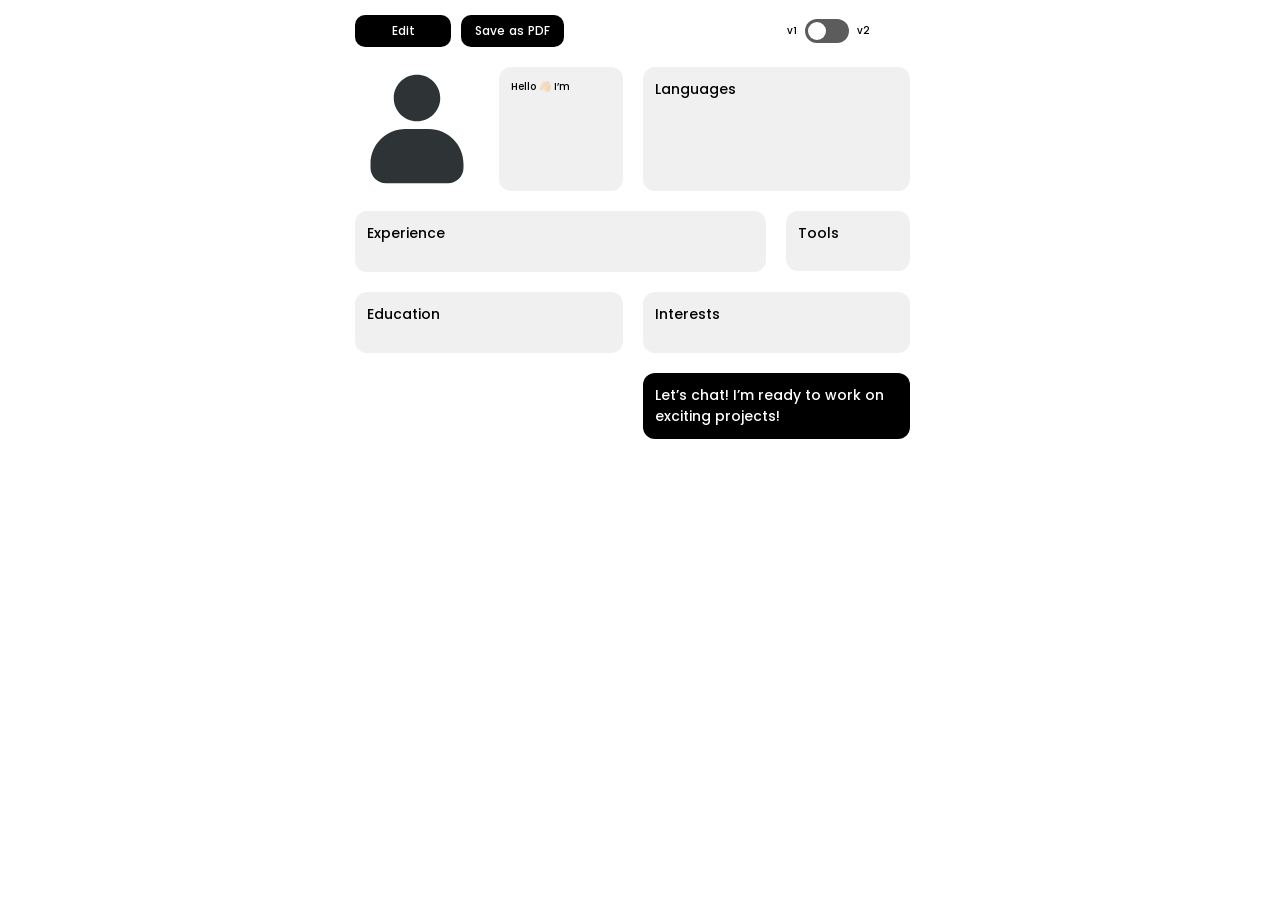
<file: index.html>
<!doctype html>
<html lang="en">
  <head>
    <meta charset="UTF-8" />
    <meta name="viewport" content="width=device-width, initial-scale=1.0" />
    <meta
      name="description"
      content="Editable CV page with two layouts, local persistence, CSS animations, and PDF export."
    />
    <title>CV</title>
    <link rel="icon" type="image/svg+xml" href="data/vitae-logo.svg" />
    <script src="js/layout-bootstrap.js"></script>
    <link rel="stylesheet" href="css/vitae-style.css" />
    <script defer src="js/app-utils.js"></script>
    <script defer src="js/cv-data.js"></script>
    <script defer src="js/pdf-export.js"></script>
    <script defer src="js/index.js"></script>
  </head>

  <body class="homePage">
    <main>
      <article>
        <div class="pageActions" role="toolbar" aria-label="Page actions">
          <a class="actionButton" href="edit.html">Edit</a>
          <button class="actionButton" type="button" id="savePdfButton">
            Save as PDF
          </button>

          <label class="viewSwitch" for="view-switch">
            <span class="viewSwitchLabel">v1</span>
            <span class="switchControl">
              <input
                id="view-switch"
                name="viewSwitch"
                type="checkbox"
                aria-label="Switch resume version"
              />
              <span class="switchSlider"></span>
            </span>
            <span class="viewSwitchLabel">v2</span>
          </label>
        </div>

        <div class="flexCol bentoFlexbox">
          <section class="flexRow introduction" aria-label="Introduction">
            <img src="" alt="Portrait" class="square124 avatar" />

            <div class="square124 flexCol nameBox">
              <p class="textSmall fs10">Hello 👋🏻 I&rsquo;m</p>

              <div class="flexCol yourInfo">
                <h1 class="name"></h1>
                <p class="textSmall fs12 role"></p>
              </div>
            </div>

            <section
              class="flexCol languagesBox"
              aria-labelledby="languages-title"
            >
              <h2 class="title" id="languages-title">Languages</h2>

              <div class="flexRow listLanguages">
                <div class="flexCol nameLanguages"></div>
                <div class="flexCol levelLanguages"></div>
              </div>
            </section>
          </section>

          <section class="flexRow experience" aria-label="Experience and tools">
            <section
              class="flexCol experienceBox"
              aria-labelledby="experience-title"
            >
              <h2 class="title" id="experience-title">Experience</h2>

              <div class="flexCol jobList"></div>
            </section>

            <aside class="flexCol toolsBox" aria-labelledby="tools-title">
              <h2 class="title" id="tools-title">Tools</h2>

              <div class="flexCol toolsFrame"></div>
            </aside>
          </section>

          <section
            class="flexRow summary"
            aria-label="Education and extra information"
          >
            <section
              class="flexCol educationBox"
              aria-labelledby="education-title"
            >
              <h2 class="title" id="education-title">Education</h2>

              <div class="educationList"></div>
            </section>

            <div class="flexCol extraBox">
              <section
                class="flexCol interestsBox"
                aria-labelledby="interests-title"
              >
                <h2 class="title" id="interests-title">Interests</h2>

                <div class="interestsContent"></div>
              </section>

              <section
                class="flexCol contactBox"
                aria-labelledby="contact-title"
              >
                <h2 class="title contact" id="contact-title">
                  Let&rsquo;s chat! I&rsquo;m ready to work on exciting projects!
                </h2>

                <address class="flexRow contactContent"></address>
              </section>
            </div>
          </section>
        </div>
      </article>
    </main>
  </body>
</html>
</file>
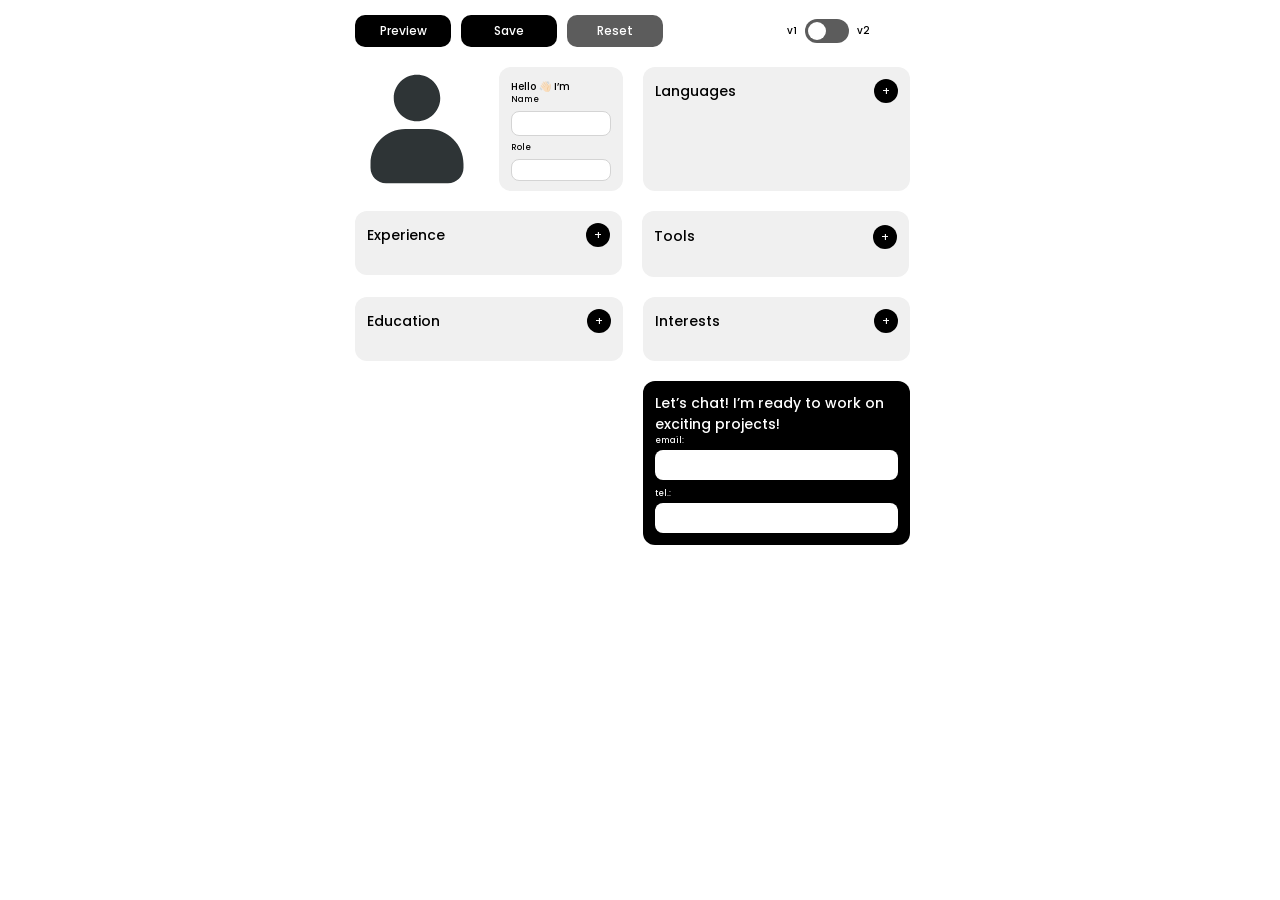
<file: edit.html>
<!doctype html>
<html lang="en">
  <head>
    <meta charset="UTF-8" />
    <meta name="viewport" content="width=device-width, initial-scale=1.0" />
    <meta
      name="description"
      content="Editor for the CV page with local persistence, layout switching, and inline content controls."
    />
    <title>CV Editor</title>
    <link rel="icon" type="image/svg+xml" href="data/vitae-logo.svg" />
    <script src="js/layout-bootstrap.js"></script>
    <link rel="stylesheet" href="css/vitae-style.css" />
    <script defer src="js/app-utils.js"></script>
    <script defer src="js/cv-data.js"></script>
    <script defer src="js/edit.js"></script>
  </head>

  <body class="editorPage">
    <main>
      <article>
        <div class="pageActions" role="toolbar" aria-label="Editor actions">
          <button class="actionButton" type="button" id="previewButton">
            Preview
          </button>
          <button class="actionButton" type="button" id="saveButton">
            Save
          </button>
          <button
            class="actionButton actionButtonSecondary"
            type="button"
            id="resetButton"
          >
            Reset
          </button>

          <label class="viewSwitch" for="view-switch">
            <span class="viewSwitchLabel">v1</span>
            <span class="switchControl">
              <input
                id="view-switch"
                name="viewSwitch"
                type="checkbox"
                aria-label="Switch resume version"
              />
              <span class="switchSlider"></span>
            </span>
            <span class="viewSwitchLabel">v2</span>
          </label>
        </div>

        <div class="flexCol bentoFlexbox">
          <section class="flexRow introduction" aria-label="Introduction">
            <button
              class="avatarEditButton"
              type="button"
              id="avatarButton"
              aria-label="Upload avatar"
            >
              <img
                src="data/avatar-default.svg"
                alt="Portrait"
                class="square124 avatar"
              />
            </button>
            <input
              id="avatarInput"
              name="avatar"
              type="file"
              accept="image/*"
              hidden
            />

            <div class="square124 flexCol nameBox">
              <p class="textSmall fs10">Hello 👋🏻 I&rsquo;m</p>

              <div class="flexCol yourInfo">
                <label class="editorFieldLabel" for="nameInput">Name</label>
                <input
                  class="editorInput editorInputName"
                  id="nameInput"
                  name="name"
                  type="text"
                  autocomplete="name"
                />

                <label class="editorFieldLabel" for="roleInput">Role</label>
                <input
                  class="editorInput editorInputRole"
                  id="roleInput"
                  name="role"
                  type="text"
                  autocomplete="organization-title"
                />
              </div>
            </div>

            <section
              class="flexCol languagesBox"
              aria-labelledby="languages-title"
            >
              <div class="editorSectionHeader">
                <h2 class="title" id="languages-title">Languages</h2>
                <button
                  class="inlineActionButton"
                  type="button"
                  id="addLanguageButton"
                >
                  +
                </button>
              </div>

              <div
                class="flexCol editorList editorLanguagesList"
                id="languagesEditorList"
              ></div>
            </section>
          </section>

          <section class="flexRow experience" aria-label="Experience and tools">
            <section
              class="flexCol experienceBox"
              aria-labelledby="experience-title"
            >
              <div class="editorSectionHeader">
                <h2 class="title" id="experience-title">Experience</h2>
                <button
                  class="inlineActionButton"
                  type="button"
                  id="addExperienceButton"
                >
                  +
                </button>
              </div>

              <div class="flexCol editorList" id="experienceEditorList"></div>
            </section>

            <aside class="flexCol toolsBox" aria-labelledby="tools-title">
              <div class="editorSectionHeader">
                <h2 class="title" id="tools-title">Tools</h2>

                <div class="inlineMenu" id="toolCategoryMenu">
                  <button
                    class="inlineActionButton"
                    type="button"
                    id="addToolGroupButton"
                    aria-haspopup="menu"
                    aria-expanded="false"
                  >
                    +
                  </button>

                  <div
                    class="inlineMenuPopup"
                    id="toolCategoryPopup"
                    role="menu"
                    hidden
                  ></div>
                </div>
              </div>

              <div class="flexCol editorToolsList" id="toolsEditorList"></div>
            </aside>
          </section>

          <section
            class="flexRow summary"
            aria-label="Education and extra information"
          >
            <section
              class="flexCol educationBox"
              aria-labelledby="education-title"
            >
              <div class="editorSectionHeader">
                <h2 class="title" id="education-title">Education</h2>
                <button
                  class="inlineActionButton"
                  type="button"
                  id="addEducationButton"
                >
                  +
                </button>
              </div>

              <div
                class="editorEducationList editorList"
                id="educationEditorList"
              ></div>
            </section>

            <div class="flexCol extraBox">
              <section
                class="flexCol interestsBox"
                aria-labelledby="interests-title"
              >
                <div class="editorSectionHeader">
                  <h2 class="title" id="interests-title">Interests</h2>
                  <button
                    class="inlineActionButton"
                    type="button"
                    id="addInterestButton"
                  >
                    +
                  </button>
                </div>

                <div class="editorTagList" id="interestsEditorList"></div>
              </section>

              <section
                class="flexCol contactBox"
                aria-labelledby="contact-title"
              >
                <h2 class="title contact" id="contact-title">
                  Let&rsquo;s chat! I&rsquo;m ready to work on exciting projects!
                </h2>

                <div class="flexCol editorContactFields">
                  <label
                    class="flexCol editorFieldGroup"
                    for="contactEmailInput"
                  >
                    <span class="editorFieldLabel contactEditorLabel"
                      >email:</span
                    >
                    <input
                      class="editorInput contactEditorInput"
                      id="contactEmailInput"
                      name="email"
                      type="email"
                      inputmode="email"
                      autocomplete="email"
                    />
                  </label>

                  <label class="flexCol editorFieldGroup" for="contactTelInput">
                    <span class="editorFieldLabel contactEditorLabel"
                      >tel.:</span
                    >
                    <input
                      class="editorInput contactEditorInput"
                      id="contactTelInput"
                      name="tel"
                      type="tel"
                      inputmode="tel"
                      autocomplete="tel"
                    />
                  </label>
                </div>
              </section>
            </div>
          </section>
        </div>
      </article>
    </main>

    <div class="editorModalBackdrop" id="previewModal" hidden>
      <div
        class="editorModal"
        role="dialog"
        aria-modal="true"
        aria-labelledby="previewModalTitle"
      >
        <h2 class="editorModalTitle" id="previewModalTitle">Unsaved changes</h2>
        <p class="editorModalText">
          You have unsaved changes. Save them before opening preview?
        </p>

        <div class="editorModalActions">
          <button
            class="actionButton"
            type="button"
            id="modalSavePreviewButton"
          >
            Save
          </button>
          <button
            class="actionButton actionButtonSecondary"
            type="button"
            id="modalDontSavePreviewButton"
          >
            Don&rsquo;t Save
          </button>
          <button
            class="actionButton"
            type="button"
            id="modalCancelPreviewButton"
          >
            Cancel
          </button>
        </div>
      </div>
    </div>

    <div class="editorModalBackdrop" id="resetModal" hidden>
      <div
        class="editorModal"
        role="dialog"
        aria-modal="true"
        aria-labelledby="resetModalTitle"
      >
        <h2 class="editorModalTitle" id="resetModalTitle">Reset changes</h2>
        <p class="editorModalText">
          Are you sure you want to reset all changes?
        </p>

        <div class="editorModalActions">
          <button
            class="actionButton actionButtonSecondary"
            type="button"
            id="modalConfirmResetButton"
          >
            Yes
          </button>
          <button
            class="actionButton"
            type="button"
            id="modalCancelResetButton"
          >
            No
          </button>
        </div>
      </div>
    </div>
  </body>
</html>
</file>
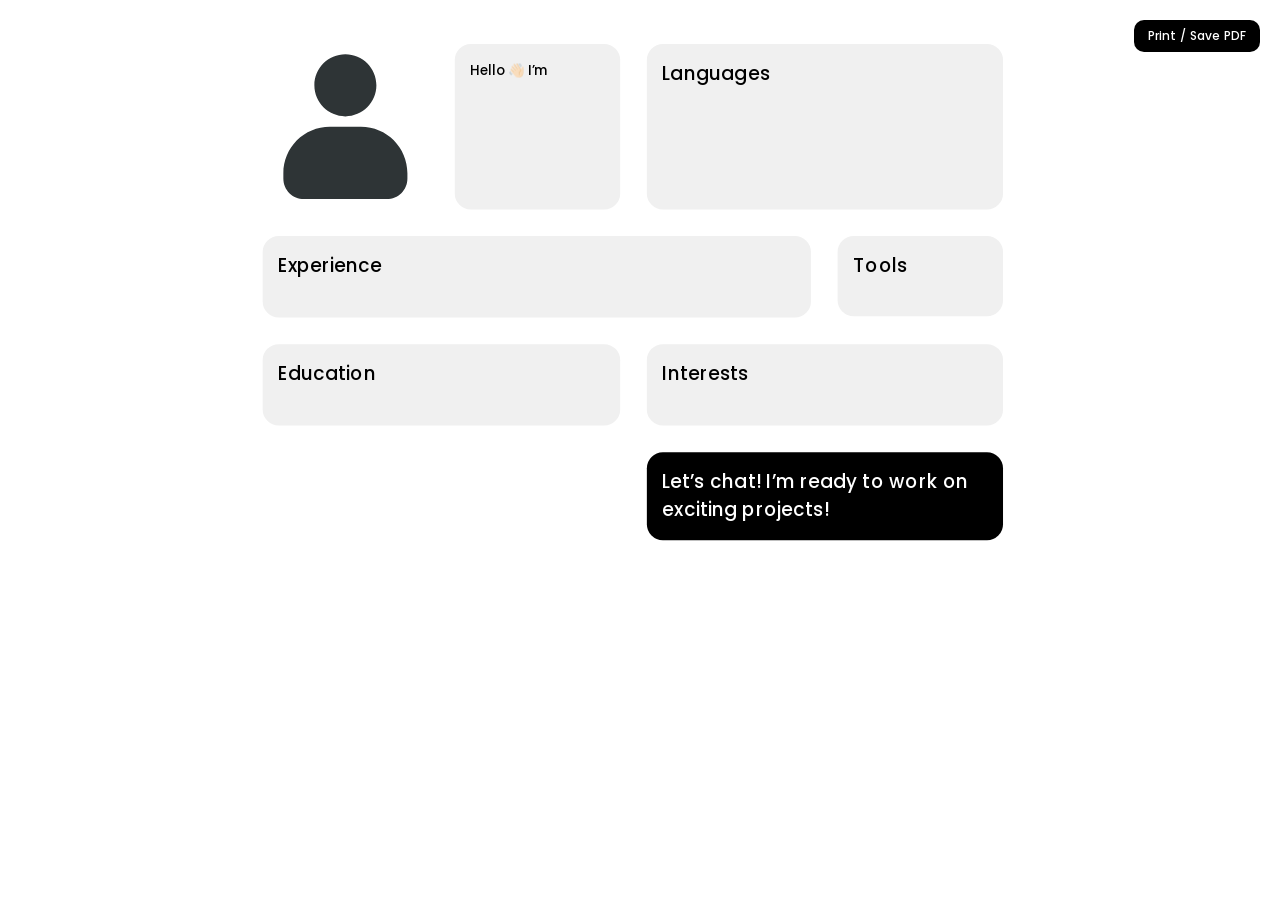
<file: print.html>
<!doctype html>
<html lang="en">
  <head>
    <meta charset="UTF-8" />
    <meta name="viewport" content="width=device-width, initial-scale=1.0" />
    <meta
      name="description"
      content="Print view used to export the current CV layout to PDF."
    />
    <title>CV</title>
    <link rel="icon" type="image/svg+xml" href="data/vitae-logo.svg" />
    <script src="js/layout-bootstrap.js"></script>
    <link rel="stylesheet" href="css/vitae-style.css" />
    <script defer src="js/app-utils.js"></script>
    <script defer src="js/cv-data.js"></script>
    <script defer src="js/print.js"></script>
  </head>

  <body class="printPage">
    <button
      class="actionButton printActionButton"
      type="button"
      id="manualPrintButton"
    >
      Print / Save PDF
    </button>

    <div class="printViewport">
      <div class="printCanvas">
        <main class="printSheet">
          <article>
            <div class="flexCol bentoFlexbox">
              <section class="flexRow introduction" aria-label="Introduction">
                <img src="" alt="Portrait" class="square124 avatar" />

                <div class="square124 flexCol nameBox">
                  <p class="textSmall fs10">Hello 👋🏻 I&rsquo;m</p>

                  <div class="flexCol yourInfo">
                    <h1 class="name"></h1>
                    <p class="textSmall fs12 role"></p>
                  </div>
                </div>

                <section
                  class="flexCol languagesBox"
                  aria-labelledby="languages-title"
                >
                  <h2 class="title" id="languages-title">Languages</h2>

                  <div class="flexRow listLanguages">
                    <div class="flexCol nameLanguages"></div>
                    <div class="flexCol levelLanguages"></div>
                  </div>
                </section>
              </section>

              <section
                class="flexRow experience"
                aria-label="Experience and tools"
              >
                <section
                  class="flexCol experienceBox"
                  aria-labelledby="experience-title"
                >
                  <h2 class="title" id="experience-title">Experience</h2>

                  <div class="flexCol jobList"></div>
                </section>

                <aside class="flexCol toolsBox" aria-labelledby="tools-title">
                  <h2 class="title" id="tools-title">Tools</h2>

                  <div class="flexCol toolsFrame"></div>
                </aside>
              </section>

              <section
                class="flexRow summary"
                aria-label="Education and extra information"
              >
                <section
                  class="flexCol educationBox"
                  aria-labelledby="education-title"
                >
                  <h2 class="title" id="education-title">Education</h2>

                  <div class="educationList"></div>
                </section>

                <div class="flexCol extraBox">
                  <section
                    class="flexCol interestsBox"
                    aria-labelledby="interests-title"
                  >
                    <h2 class="title" id="interests-title">Interests</h2>

                    <div class="interestsContent"></div>
                  </section>

                  <section
                    class="flexCol contactBox"
                    aria-labelledby="contact-title"
                  >
                    <h2 class="title contact" id="contact-title">
                      Let&rsquo;s chat! I&rsquo;m ready to work on exciting projects!
                    </h2>

                    <address class="flexRow contactContent"></address>
                  </section>
                </div>
              </section>
            </div>
          </article>
        </main>
      </div>
    </div>
  </body>
</html>
</file>
<file: css/vitae-style.css>
@font-face {
  font-family: "Poppins";
  src: url("fonts/Poppins-Regular.ttf");
  font-weight: 400;
  font-style: normal;
  font-display: swap;
}

@font-face {
  font-family: "Poppins";
  src: url("fonts/Poppins-Medium.ttf");
  font-weight: 500;
  font-style: normal;
  font-display: swap;
}

@font-face {
  font-family: "Poppins";
  src: url("fonts/Poppins-SemiBold.ttf");
  font-weight: 600;
  font-style: normal;
  font-display: swap;
}

:root {
  --font-primary: "Poppins", sans-serif;
  --color-white: #ffffff;
  --color-black: #000000;
  --color-surface: #f0f0f0;
  --color-surface-muted: #5c5c5c;
  --color-text-muted: #3f3d3d;
  --color-accent: #28d979;
  --color-accent-dark: #149063;
  --color-highlight-bg: rgba(126, 115, 18, 0.4);
  --color-highlight-text: #ddf163;
  --color-danger: #c93434;
  --color-border: #d4d4d4;
  --shadow-soft: 0 12px 28px rgba(0, 0, 0, 0.12);
  --shadow-soft-press: 0 8px 18px rgba(0, 0, 0, 0.1);
  --scrollbar-compensation: 0px;
}

* {
  box-sizing: border-box;
}

html {
  scrollbar-gutter: stable;
}

body {
  margin: 0;
  background-color: var(--color-white);
  font-family: var(--font-primary);
}

main {
  width: 595px;
  margin: 0 auto;
  font-family: var(--font-primary);
}

article {
  width: 555px;
  padding: 15px 20px;
}

img {
  display: block;
}

button,
input,
textarea,
select {
  color: inherit;
  font: inherit;
}

a {
  color: inherit;
}

button:disabled {
  cursor: not-allowed;
  opacity: 0.7;
}

a:focus-visible,
button:focus-visible,
input:focus-visible,
textarea:focus-visible,
select:focus-visible {
  outline: 2px solid var(--color-accent-dark);
  outline-offset: 2px;
}

h1,
h2,
h3,
p,
ul {
  margin: 0;
}

address {
  margin: 0;
  font-style: normal;
}

.flexCol {
  height: fit-content;
  display: flex;
  flex-direction: column;
}

.flexRow {
  display: flex;
  flex-direction: row;
}

.pageActions {
  display: flex;
  flex-wrap: wrap;
  align-items: center;
  gap: 10px;
  margin-bottom: 20px;
}

.actionButton {
  display: inline-flex;
  align-items: center;
  justify-content: center;
  min-width: 96px;
  padding: 10px 14px;
  border: 0;
  border-radius: 10px;
  background-color: var(--color-black);
  color: var(--color-white);
  cursor: pointer;
  font-size: 12px;
  font-weight: 500;
  line-height: 1;
  text-decoration: none;
  white-space: nowrap;
}

.actionButtonSecondary {
  background-color: var(--color-surface-muted);
}

.actionButton,
.inlineActionButton,
.itemActionButton,
.inlineMenuOption {
  position: relative;
  overflow: hidden;
  isolation: isolate;
  transition:
    transform 0.18s ease,
    box-shadow 0.24s ease,
    filter 0.24s ease;
  will-change: transform;
}

.actionButton:hover,
.inlineActionButton:hover,
.itemActionButton:hover,
.inlineMenuOption:hover {
  box-shadow: var(--shadow-soft);
}

.actionButton:active,
.inlineActionButton:active,
.itemActionButton:active,
.inlineMenuOption:active {
  transform: scale(0.985);
  box-shadow: var(--shadow-soft-press);
}

.materialWaveRipple {
  position: absolute;
  top: var(--wave-y, 50%);
  left: var(--wave-x, 50%);
  z-index: 0;
  width: var(--wave-size, 0);
  height: var(--wave-size, 0);
  border-radius: 50%;
  background-color: currentColor;
  opacity: 0.18;
  transform: translate(-50%, -50%) scale(0);
  pointer-events: none;
  animation: materialWave 0.6s ease-out forwards;
}

@keyframes materialWave {
  from {
    opacity: 0.18;
    transform: translate(-50%, -50%) scale(0);
  }

  to {
    opacity: 0;
    transform: translate(-50%, -50%) scale(1);
  }
}

.viewSwitch {
  display: inline-flex;
  align-items: center;
  gap: 8px;
  margin-left: auto;
}

.viewSwitchLabel {
  font-size: 10px;
  font-weight: 500;
}

.switchControl {
  position: relative;
  width: 44px;
  height: 24px;
}

.switchControl input {
  position: absolute;
  inset: 0;
  opacity: 0;
  cursor: pointer;
}

.switchSlider {
  position: absolute;
  inset: 0;
  border-radius: 999px;
  background-color: var(--color-surface-muted);
  transition: background-color 0.2s ease;
}

.switchSlider::after {
  content: "";
  position: absolute;
  top: 3px;
  left: 3px;
  width: 18px;
  height: 18px;
  border-radius: 50%;
  background-color: var(--color-white);
  transition: transform 0.2s ease;
}

.switchControl input:checked + .switchSlider,
html[data-layout-version="v2"] .switchSlider {
  background-color: var(--color-accent);
}

.switchControl input:checked + .switchSlider::after,
html[data-layout-version="v2"] .switchSlider::after {
  transform: translateX(20px);
}

.bentoFlexbox {
  width: 555px;
  gap: 20px;
}

.introduction,
.experience,
.summary,
.extraBox {
  gap: 20px;
}

.square124 {
  width: 124px;
  height: 124px;
}

html[data-layout-version="v2"] .experience {
  order: 3;
}

html[data-layout-version="v2"] .summary {
  order: 2;
}

html[data-layout-version="v2"] .experienceBox {
  order: 2;
}

html[data-layout-version="v2"] .toolsBox {
  order: 1;
}

.avatar {
  width: 124px;
  height: 124px;
  object-fit: cover;
  border-radius: 12px;
}

.avatarEditButton {
  display: flex;
  flex: 0 0 124px;
  align-items: stretch;
  justify-content: center;
  width: 124px;
  height: 124px;
  padding: 0;
  border: 0;
  border-radius: 12px;
  overflow: hidden;
  background: transparent;
  cursor: pointer;
  line-height: 0;
}

.avatarEditButton .avatar {
  width: 100%;
  height: 100%;
  border: 0;
}

.nameBox {
  justify-content: space-between;
  padding: 12px;
  border-radius: 12px;
  background-color: var(--color-surface);
}

.textSmall {
  font-weight: 500;
  line-height: 150%;
}

.fs10 {
  font-size: 10px;
}

.fs12 {
  font-size: 12px;
}

.yourInfo {
  gap: 6px;
}

.name {
  font-size: 14px;
  font-weight: 600;
  line-height: 104%;
}

.role {
  color: var(--color-surface-muted);
}

.languagesBox {
  position: relative;
  width: 267px;
  min-height: 124px;
  gap: 16px;
  padding: 12px;
  border-radius: 12px;
  background-color: var(--color-surface);
}

.title {
  font-size: 14px;
  font-weight: 500;
  line-height: 150%;
}

.listLanguages {
  gap: 17px;
}

.nameLanguages,
.levelLanguages {
  gap: 10px;
}

.nameLanguages .textSmall {
  line-height: 104%;
}

.progressContainer {
  width: 168px;
  height: 11px;
  background-color: var(--color-surface);
  border-radius: 3px;
  overflow: hidden;
}

.progressBar {
  width: var(--progress, 0%);
  height: 100%;
  border-radius: 3px;
  background-color: var(--color-accent);
}

.experienceBox {
  width: 411px;
  gap: 16px;
  padding: 12px;
  border-radius: 12px;
  background-color: var(--color-surface);
}

.jobList {
  gap: 10px;
}

.job {
  width: 100%;
  gap: 8px;
  padding: 8px;
  border-radius: 10px;
  background-color: var(--color-white);
}

.jobTopBar,
.educationTopBar {
  align-items: center;
  justify-content: space-between;
}

.jobTopBarDate {
  font-size: 8px;
  font-weight: 500;
  line-height: 150%;
}

.jobMostRecentTag {
  width: 61px;
  padding: 2px 0;
  border-radius: 59px;
  background-color: var(--color-highlight-bg);
  color: var(--color-highlight-text);
  text-align: center;
  font-size: 8px;
  font-weight: 500;
  line-height: 155%;
}

.jobContent {
  gap: 8px;
  justify-content: space-between;
}

.jobInfo {
  width: 124px;
}

.aboutJob {
  display: flex;
  flex-wrap: wrap;
  gap: 6px;
  transform: translateY(-2px);
}

.aboutJobText {
  color: var(--color-text-muted);
  font-size: 8px;
  font-weight: 500;
  line-height: 150%;
}

.aboutJobText.separator,
.aboutJobTextSeparator {
  color: var(--color-black);
}

.jobFeaturedPointsText {
  width: 239px;
  padding-left: 10px;
  font-size: 8px;
  font-weight: 400;
  line-height: 150%;
}

.job.mostRecent {
  position: relative;
  background-color: var(--color-accent);
}

.jobMostRecentTag {
  position: relative;
  z-index: 1;
}

.job.mostRecent .jobTopBarDate,
.job.mostRecent .textSmall.fs10,
.job.mostRecent .aboutJobText,
.job.mostRecent .jobFeaturedPoints,
.job.mostRecent .aboutJobText.separator,
.job.mostRecent .aboutJobTextSeparator {
  color: var(--color-white);
}

.toolsBox {
  width: 124px;
  gap: 15px;
  padding: 12px;
  border-radius: 12px;
  background-color: var(--color-surface);
}

.toolsFrame {
  gap: 12px;
  align-self: center;
}

.toolsContent {
  position: relative;
  display: flex;
  justify-content: center;
  width: 76px;
  padding: 16px 4px;
  border-radius: 6px;
  background-color: var(--color-white);
}

.toolsTag {
  position: absolute;
  top: 0;
  left: 50%;
  z-index: 1;
  width: fit-content;
  padding: 2px 6px;
  border-radius: 59px;
  transform: translate(-50%, -5px);
  white-space: nowrap;
  background-color: var(--color-black);
  color: var(--color-white);
  font-size: 5px;
  font-weight: 500;
  line-height: 142%;
}

.toolsIcons {
  display: grid;
  grid-template-columns: 1fr 1fr;
  gap: 16px;
}

.toolsIcon:nth-child(odd) {
  justify-self: end;
}

.toolsIcon:nth-child(even) {
  justify-self: start;
}

.homePage .nameBox,
.homePage .languagesBox,
.homePage .experienceBox,
.homePage .toolsBox,
.homePage .educationBox,
.homePage .interestsBox,
.homePage .contactBox,
.homePage .job,
.homePage .education,
.homePage .toolsContent,
.homePage .interestsTag {
  transform-origin: center;
  transition:
    transform 0.2s ease,
    box-shadow 0.24s ease,
    background-color 0.24s ease;
}

.homePage .job,
.homePage .education,
.homePage .toolsContent,
.homePage .interestsTag,
.homePage .nameBox,
.homePage .languagesBox,
.homePage .experienceBox,
.homePage .toolsBox,
.homePage .educationBox,
.homePage .interestsBox,
.homePage .contactBox {
  cursor: pointer;
}

@media (hover: hover) and (pointer: fine) {
  .homePage .nameBox:hover,
  .homePage .languagesBox:hover,
  .homePage .experienceBox:hover,
  .homePage .toolsBox:hover,
  .homePage .educationBox:hover,
  .homePage .interestsBox:hover,
  .homePage .contactBox:hover,
  .homePage .job:hover,
  .homePage .education:hover,
  .homePage .toolsContent:hover,
  .homePage .interestsTag:hover {
    transform: translateY(-2px);
    box-shadow: var(--shadow-soft);
  }
}

.homePage .nameBox:active,
.homePage .languagesBox:active,
.homePage .experienceBox:active,
.homePage .toolsBox:active,
.homePage .educationBox:active,
.homePage .interestsBox:active,
.homePage .contactBox:active,
.homePage .job:active,
.homePage .education:active,
.homePage .toolsContent:active,
.homePage .interestsTag:active {
  transform: scale(0.985);
  box-shadow: var(--shadow-soft-press);
}

.editorPage .experienceBox,
.editorPage .toolsBox {
  width: 267px;
}

.editorPage .toolsFrame {
  width: 100%;
  align-self: stretch;
}

.editorPage .toolsBox {
  gap: 16px;
}

.educationBox {
  width: 268px;
  gap: 16px;
  padding: 12px;
  border-radius: 12px;
  background-color: var(--color-surface);
}

.educationList {
  display: grid;
  grid-template-columns: 1fr 1fr;
  row-gap: 16px;
  column-gap: 12px;
}

.education {
  width: 116px;
  height: fit-content;
  gap: 8px;
  padding: 8px;
  border-radius: 10px;
  background-color: var(--color-white);
}

.educationTopBarDate {
  font-size: 10px;
  font-weight: 500;
  line-height: 150%;
}

.educationContent {
  justify-content: space-between;
}

.educationFrame {
  display: flex;
  flex-wrap: wrap;
  row-gap: 0;
  column-gap: 2px;
  transform: translateY(-2px);
}

.educationTag,
.schoolName {
  font-size: 8px;
  font-weight: 400;
  line-height: 150%;
}

.educationTag {
  color: var(--color-accent-dark);
}

.education.mostRecent {
  background-color: var(--color-accent);
}

.education.mostRecent .educationTopBarDate,
.education.mostRecent .textSmall.fs10,
.education.mostRecent .educationTag,
.education.mostRecent .schoolName {
  color: var(--color-white);
}

.interestsBox {
  width: 267px;
  gap: 16px;
  padding: 12px;
  border-radius: 12px;
  background-color: var(--color-surface);
}

.interestsContent {
  display: flex;
  flex-wrap: wrap;
  gap: 8px;
}

.interestsTag {
  padding: 4px 10px;
  border-radius: 40px;
  background-color: var(--color-white);
  font-size: 10px;
  font-weight: 400;
  line-height: 150%;
}

.contactBox {
  width: 267px;
  justify-content: space-between;
  padding: 12px;
  border-radius: 12px;
  background-color: var(--color-black);
}

.title.contact {
  color: var(--color-white);
}

.contactContent {
  gap: 8px;
  flex-wrap: wrap;
}

.contactContentText {
  color: var(--color-white);
  font-size: 10px;
  font-weight: 400;
  line-height: 150%;
}

.contactLink,
.contactLink:link,
.contactLink:visited,
.contactLink:hover,
.contactLink:active {
  color: var(--color-white);
  text-decoration: none;
}

.editorSectionHeader {
  display: flex;
  align-items: center;
  justify-content: space-between;
  gap: 10px;
}

.inlineActionButton,
.itemActionButton {
  display: inline-flex;
  align-items: center;
  justify-content: center;
  min-width: 24px;
  height: 24px;
  padding: 0 8px;
  border: 0;
  border-radius: 999px;
  background-color: var(--color-black);
  color: var(--color-white);
  cursor: pointer;
  font-size: 12px;
  line-height: 1;
}

.inlineActionButton:disabled {
  opacity: 0.45;
  cursor: not-allowed;
}

.inlineMenu {
  position: relative;
}

.inlineMenuPopup {
  position: absolute;
  top: calc(100% + 8px);
  right: 0;
  z-index: 10;
  display: flex;
  min-width: 190px;
  flex-direction: column;
  gap: 6px;
  padding: 8px;
  border: 1px solid var(--color-border);
  border-radius: 12px;
  background-color: var(--color-white);
  box-shadow: 0 10px 24px rgba(0, 0, 0, 0.12);
}

.inlineMenuPopup[hidden] {
  display: none;
}

.inlineMenuOption {
  width: 100%;
  padding: 8px 10px;
  border: 0;
  border-radius: 8px;
  background-color: var(--color-surface);
  cursor: pointer;
  font-size: 10px;
  font-weight: 500;
  line-height: 1.4;
  text-align: left;
}

.inlineMenuOption:hover {
  background-color: rgba(40, 217, 121, 0.18);
}

.inlineMenuEmpty {
  margin: 0;
  font-size: 10px;
  line-height: 1.4;
}

.itemActionButtonDanger {
  background-color: var(--color-danger);
}

.itemActionButtonStar.isActive {
  background-color: var(--color-accent-dark);
}

.editorList,
.editorTagList,
.editorToolsList {
  display: flex;
  flex-direction: column;
  gap: 10px;
}

.editorLanguagesList {
  gap: 8px;
}

.editorLanguageRow,
.editorInterestRow {
  display: grid;
  grid-template-columns: 1fr 76px 24px;
  gap: 8px;
  align-items: center;
}

.editorInput,
.editorTextarea,
.editorRange,
.editorSelect {
  width: 100%;
}

.editorInput,
.editorTextarea,
.editorSelect {
  padding: 6px 8px;
  border: 1px solid var(--color-border);
  border-radius: 8px;
  background-color: var(--color-white);
  font-size: 10px;
}

.editorTextarea {
  min-height: 56px;
  resize: vertical;
}

.editorRange {
  accent-color: var(--color-accent-dark);
}

.editorFieldLabel,
.editorHelperText,
.editorRangeValue {
  font-size: 8px;
  line-height: 1.4;
}

.editorFieldLabel,
.editorRangeValue {
  font-weight: 500;
}

.editorHelperText {
  color: var(--color-surface-muted);
}

.editorInputName,
.editorInputRole {
  padding-top: 4px;
  padding-bottom: 4px;
  line-height: 1.2;
}

.editorInputName {
  font-size: 12px;
  font-weight: 600;
}

.editorInputRole {
  font-size: 10px;
}

.editorCard {
  gap: 8px;
  padding: 8px;
  border-radius: 10px;
  background-color: var(--color-white);
}

.editorCardActions {
  display: flex;
  align-items: center;
  justify-content: space-between;
  gap: 8px;
}

.editorCardActionsRight {
  display: flex;
  align-items: center;
  gap: 6px;
}

.editorCardTitle {
  font-size: 10px;
  font-weight: 600;
}

.editorCard.mostRecent {
  background-color: rgba(40, 217, 121, 0.18);
}

.editorEducationList {
  grid-template-columns: 1fr;
}

.editorTagList {
  gap: 8px;
}

.editorFieldGroup {
  gap: 4px;
}

.editorSelect {
  appearance: auto;
}

.editorToolOptions {
  display: flex;
  flex-direction: column;
  gap: 6px;
}

.editorToolCheckboxList {
  display: flex;
  flex-direction: column;
  gap: 4px;
}

.editorToolCheckboxItem {
  display: flex;
  align-items: center;
  gap: 6px;
  font-size: 10px;
  line-height: 1.4;
}

.editorToolCheckboxImage {
  width: 18px;
  height: 18px;
  object-fit: contain;
}

.editorCheckboxText {
  min-width: 0;
}

.editorContactFields {
  gap: 8px;
}

.contactEditorLabel {
  color: var(--color-white);
}

.contactEditorInput {
  border-color: rgba(255, 255, 255, 0.2);
}

.hasModalOpen {
  position: fixed;
  inset: 0;
  width: 100%;
  overflow-y: scroll;
}

.editorModalBackdrop {
  position: fixed;
  inset: 0;
  z-index: 100;
  display: flex;
  align-items: center;
  justify-content: center;
  padding: 20px;
  background-color: rgba(0, 0, 0, 0.38);
}

.editorModal {
  display: flex;
  width: min(100%, 360px);
  flex-direction: column;
  gap: 12px;
  padding: 20px;
  border-radius: 16px;
  background-color: var(--color-white);
  box-shadow: 0 16px 40px rgba(0, 0, 0, 0.18);
  font-family: var(--font-primary);
}

.editorModalBackdrop[hidden] {
  display: none;
}

.editorModalTitle,
.editorModalText {
  margin: 0;
}

.editorModalTitle {
  font-size: 16px;
  font-weight: 600;
  line-height: 1.3;
}

.editorModalText {
  font-size: 12px;
  line-height: 1.5;
}

.editorModalActions {
  display: flex;
  gap: 10px;
  justify-content: flex-end;
}

.printPage,
.printPage * {
  -webkit-print-color-adjust: exact;
  print-color-adjust: exact;
}

.printPage {
  background-color: var(--color-white);
}

.printViewport {
  min-height: 100vh;
  padding: 24px 0;
  background-color: var(--color-white);
}

.printActionButton {
  position: fixed;
  top: 20px;
  right: 20px;
  z-index: 20;
}

.printCanvas {
  width: var(--print-sheet-width-scaled, 210mm);
  min-height: var(--print-sheet-height-scaled, 297mm);
  margin: 0 auto;
  background-color: var(--color-white);
}

.printSheet {
  transform: scale(var(--print-scale, 1));
  transform-origin: top left;
  background-color: var(--color-white);
}

.printPage main {
  margin: 0;
}

.job,
.education,
.toolsContent,
.interestsTag,
.contactBox,
.nameBox,
.languagesBox,
.experienceBox,
.toolsBox,
.educationBox,
.interestsBox {
  break-inside: avoid;
  page-break-inside: avoid;
}

@media (max-width: 680px) {
  .homePage {
    overflow-x: hidden;
  }

  .homePage main {
    width: 100%;
    max-width: 595px;
    padding: 0 12px 16px;
  }

  .homePage article {
    width: 100%;
    padding: 12px 0 16px;
  }

  .homePage .pageActions {
    gap: 8px;
    margin-bottom: 16px;
  }

  .homePage .viewSwitch {
    width: 100%;
    margin-left: 0;
    justify-content: flex-end;
  }

  .homePage .bentoFlexbox {
    width: 100%;
    gap: 12px;
  }

  .homePage .introduction,
  .homePage .experience,
  .homePage .summary,
  .homePage .extraBox {
    gap: 12px;
  }

  .homePage .introduction,
  .homePage .experience,
  .homePage .summary {
    flex-direction: column;
  }

  .homePage .square124,
  .homePage .nameBox,
  .homePage .languagesBox,
  .homePage .experienceBox,
  .homePage .toolsBox,
  .homePage .educationBox,
  .homePage .interestsBox,
  .homePage .contactBox {
    width: 100%;
    height: auto;
  }

  .homePage .avatar {
    width: 124px;
    height: 124px;
    margin: 0 auto;
  }

  .homePage .nameBox {
    min-height: 124px;
  }

  .homePage .languagesBox {
    min-height: 0;
  }

  .homePage .listLanguages {
    gap: 12px;
    justify-content: space-between;
  }

  .homePage .nameLanguages {
    max-width: 42%;
  }

  .homePage .levelLanguages {
    flex: 1;
  }

  .homePage .progressContainer {
    width: 100%;
    max-width: none;
  }

  .homePage .jobContent {
    flex-direction: column;
    gap: 10px;
  }

  .homePage .jobInfo,
  .homePage .jobFeaturedPointsText {
    width: 100%;
  }

  .homePage .jobFeaturedPointsText {
    padding-left: 18px;
  }

  .homePage .toolsFrame {
    display: grid;
    width: 100%;
    grid-template-columns: repeat(auto-fit, minmax(112px, 1fr));
    gap: 12px;
    align-self: stretch;
  }

  .homePage .toolsContent {
    width: 100%;
    min-height: 100%;
  }

  .homePage .educationList {
    grid-template-columns: 1fr;
    row-gap: 12px;
  }

  .homePage .education {
    width: 100%;
  }
}

@media (max-width: 420px) {
  .homePage main {
    padding-inline: 8px;
  }

  .homePage .pageActions {
    gap: 6px;
  }

  .homePage .actionButton {
    min-width: auto;
    flex: 1 1 auto;
  }

  .homePage .viewSwitch {
    justify-content: center;
  }
}

@media print {
  @page {
    size: A4 portrait;
    margin: 0;
  }

  html,
  body {
    width: 210mm;
    min-height: 297mm;
    margin: 0;
    padding: 0;
    background-color: var(--color-white);
  }

  body {
    overflow: visible;
  }

  .pageActions,
  .editorModalBackdrop,
  .printActionButton {
    display: none !important;
  }

  .printViewport {
    min-height: auto;
    padding: 0;
  }

  .printCanvas {
    width: var(--print-sheet-width-scaled, 210mm);
    min-height: var(--print-sheet-height-scaled, 297mm);
    margin: 0;
  }
}
</file>
